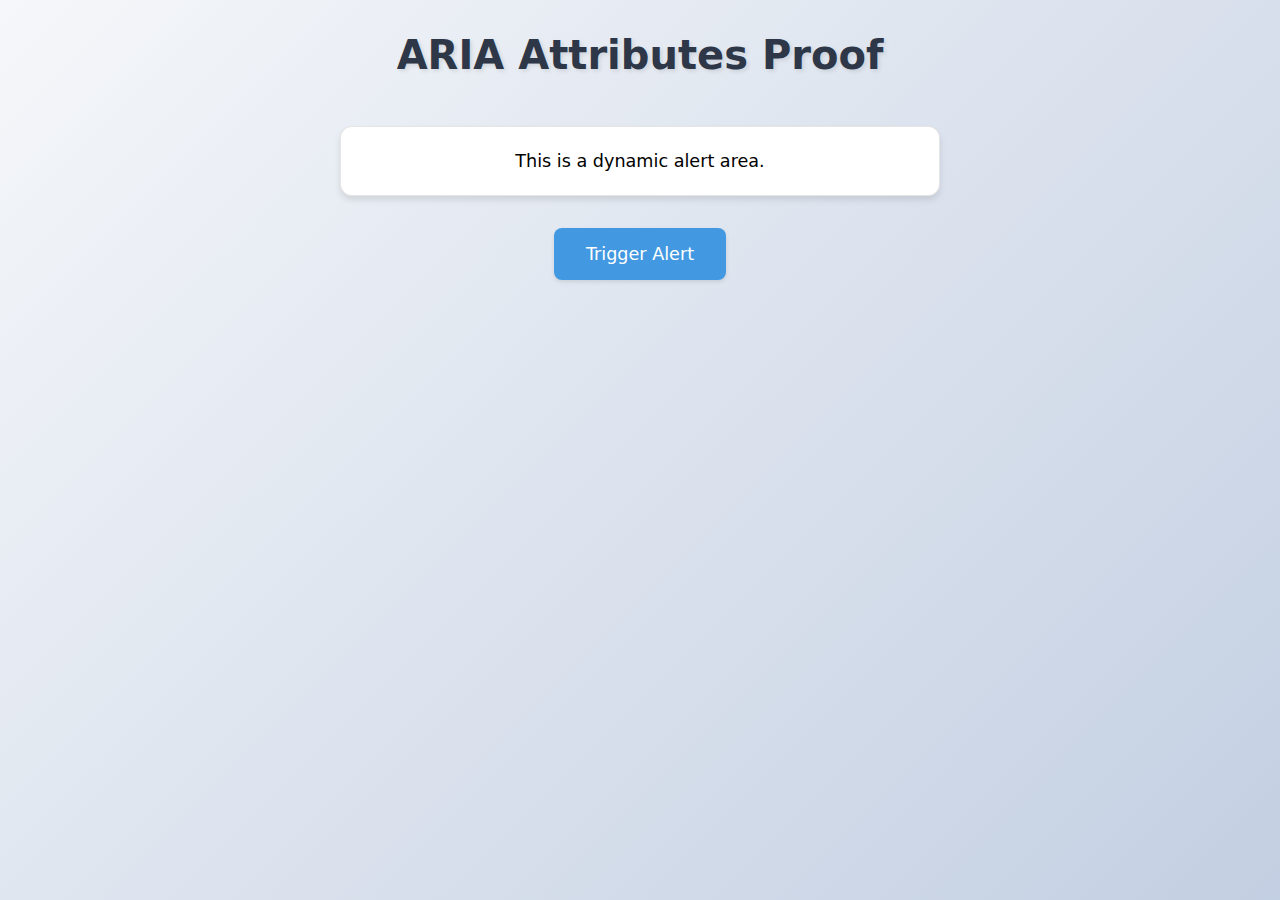
<file: Final_exam_WCT/index.html>
<!DOCTYPE html>
<html lang="en">
<head>
    <meta charset="UTF-8">
    <meta name="viewport" content="width=device-width, initial-scale=1.0">
    <title>ARIA Attributes Demo</title>
    <style>
        * {
            margin: 0;
            padding: 0;
            box-sizing: border-box;
            font-family: 'Segoe UI', system-ui, -apple-system, sans-serif;
        }

        body {
            min-height: 100vh;
            background: linear-gradient(135deg, #f5f7fa 0%, #c3cfe2 100%);
            padding: 2rem;
            display: flex;
            flex-direction: column;
            align-items: center;
            gap: 2rem;
        }

        h1 {
            color: #2d3748;
            text-align: center;
            font-size: 2.5rem;
            margin-bottom: 1rem;
            text-shadow: 2px 2px 4px rgba(0,0,0,0.1);
        }

        #example {
            background: white;
            padding: 1.5rem;
            border-radius: 12px;
            box-shadow: 0 4px 6px rgba(0,0,0,0.1);
            width: 100%;
            max-width: 600px;
            text-align: center;
            font-size: 1.1rem;
            transition: all 0.3s ease;
            border: 1px solid rgba(0,0,0,0.1);
        }

        #example.alert-active {
            background: #4299e1;
            color: white;
            transform: scale(1.02);
        }

        #updateAlert {
            padding: 1rem 2rem;
            font-size: 1.1rem;
            background: #4299e1;
            color: white;
            border: none;
            border-radius: 8px;
            cursor: pointer;
            transition: all 0.3s ease;
            box-shadow: 0 2px 4px rgba(0,0,0,0.1);
        }

        #updateAlert:hover {
            background: #3182ce;
            transform: translateY(-2px);
            box-shadow: 0 4px 6px rgba(0,0,0,0.2);
        }

        #updateAlert:active {
            transform: translateY(0);
        }

        /* Responsive Design */
        @media (max-width: 768px) {
            body {
                padding: 1rem;
            }

            h1 {
                font-size: 2rem;
            }

            #example {
                padding: 1rem;
                font-size: 1rem;
            }

            #updateAlert {
                padding: 0.8rem 1.6rem;
                font-size: 1rem;
            }
        }

        @media (max-width: 480px) {
            h1 {
                font-size: 1.5rem;
            }

            #example {
                padding: 0.8rem;
            }
        }
    </style>
</head>
<body>
    <h1>ARIA Attributes Proof</h1>

    <div id="example" role="alert" aria-live="assertive" aria-label="Important Alert">
        This is a dynamic alert area.
    </div>

    <button id="updateAlert">Trigger Alert</button>

    <script>
        const alertDiv = document.getElementById('example');
        const button = document.getElementById('updateAlert');

        button.addEventListener('click', () => {
            alertDiv.textContent = 'Update to full name: Phon Ramy';
            alertDiv.classList.add('alert-active');
            
            // Remove the active class after animation
            setTimeout(() => {
                alertDiv.classList.remove('alert-active');
            }, 2000);
        });
    </script>
</body>
</html>
</file>
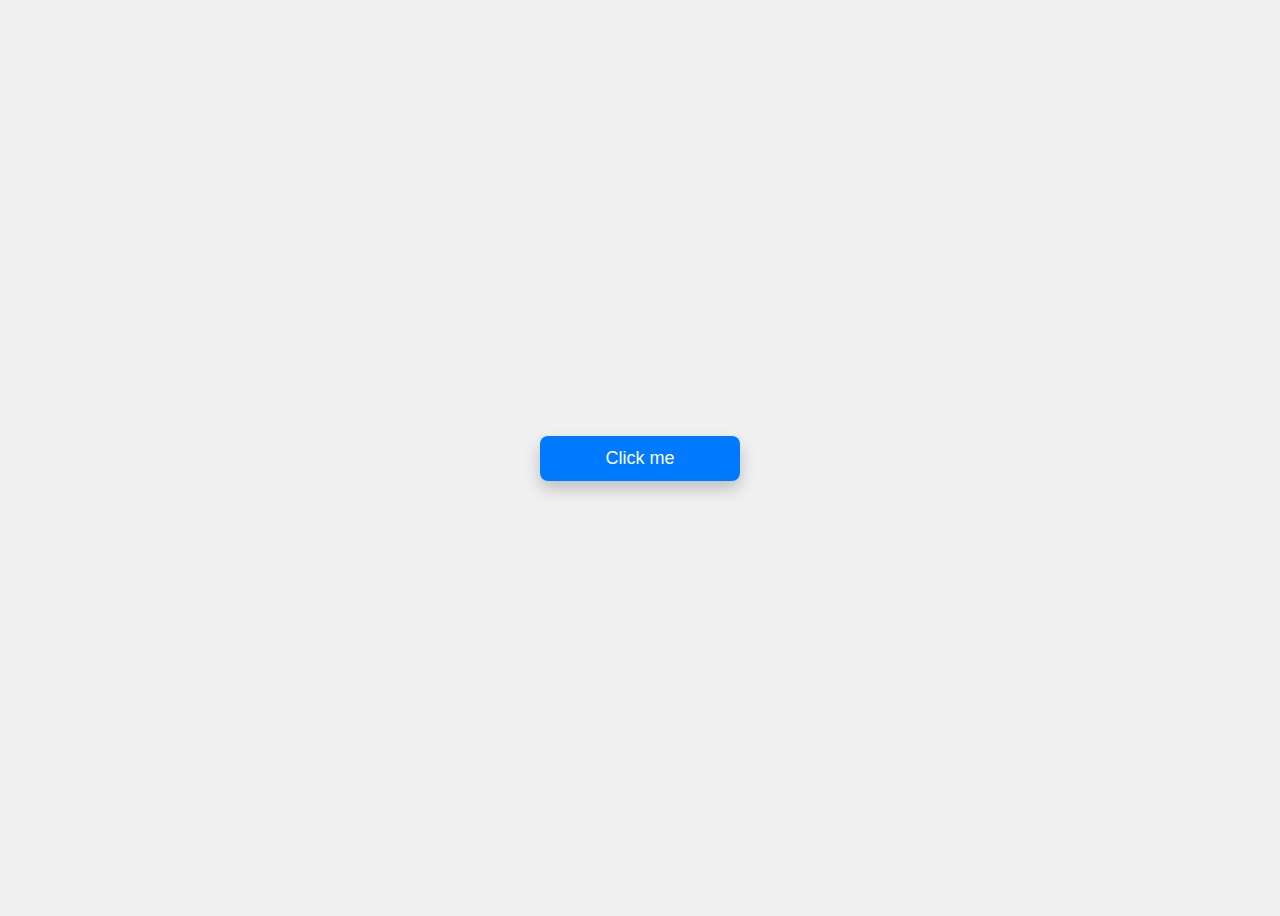
<file: JavaScript/index.html>
<!DOCTYPE html>
<html lang="en">
<head>
    <meta charset="UTF-8">
    <meta name="viewport" content="width=device-width, initial-scale=1.0">
    <link rel="stylesheet" href="./src/css/style.css">
    <title>Button animation</title>
</head>
<body>
    <script src="./src/index.js"></script>
</body>
</html>
</file>
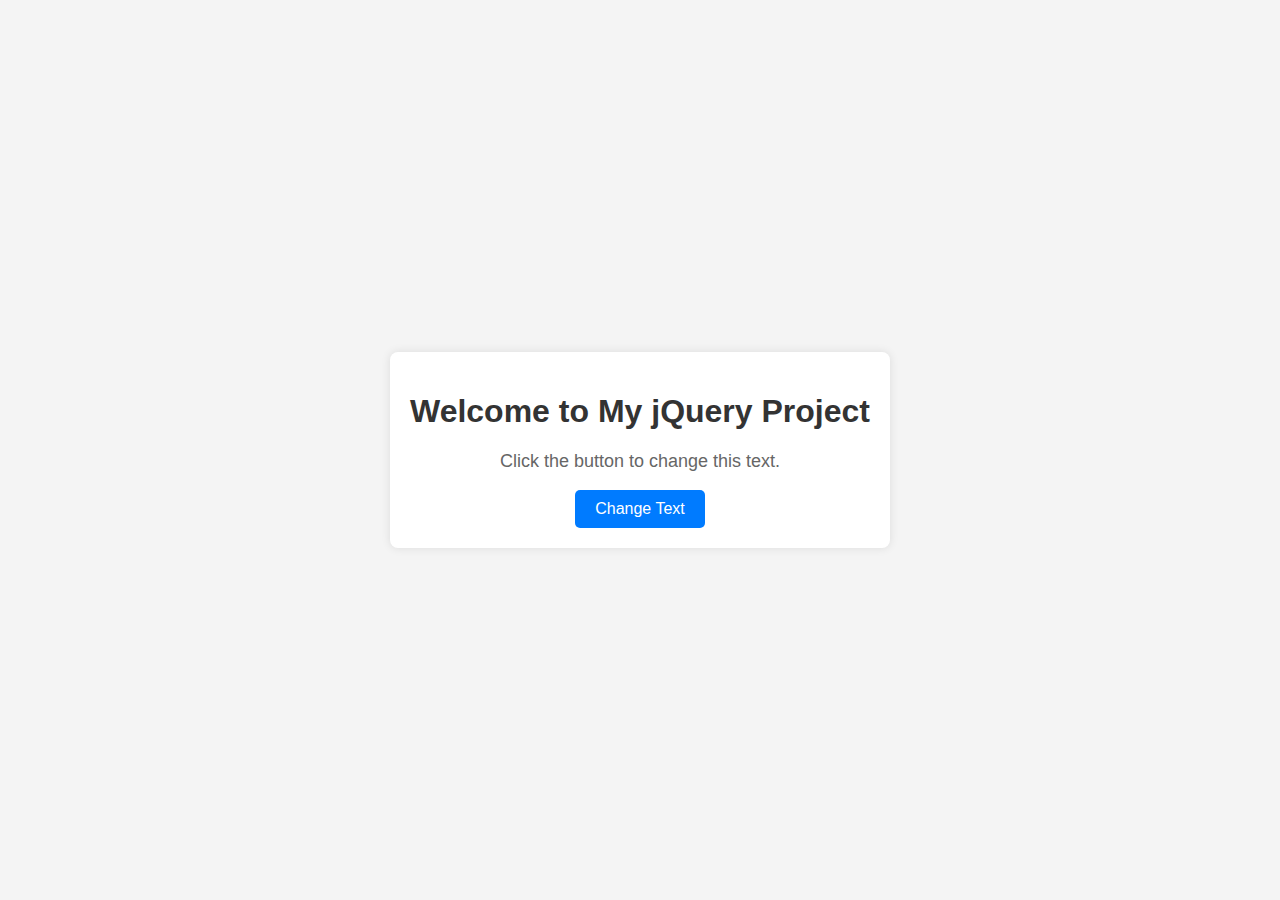
<file: my-jquery-project/index.html>
<!DOCTYPE html>
<html lang="en">
<head>
    <meta charset="UTF-8">
    <meta name="viewport" content="width=device-width, initial-scale=1.0">
    <title>My jQuery Project</title>
    <link rel="stylesheet" href="styles/styles.css">
</head>
<body>
    <div class="container">
        <h1>Welcome to My jQuery Project</h1>
        <p id="text">Click the button to change this text.</p>
        <button id="changeTextBtn">Change Text</button>
    </div>

    <!-- jQuery Library (CDN or local) -->
    <script src="https://code.jquery.com/jquery-3.6.0.min.js"></script>
    <!-- <script src="scripts/jquery-3.6.0.min.js"></script> -->
    <!-- Custom Script -->
    <script src="scripts/script.js"></script>
</body>
</html>
</file>
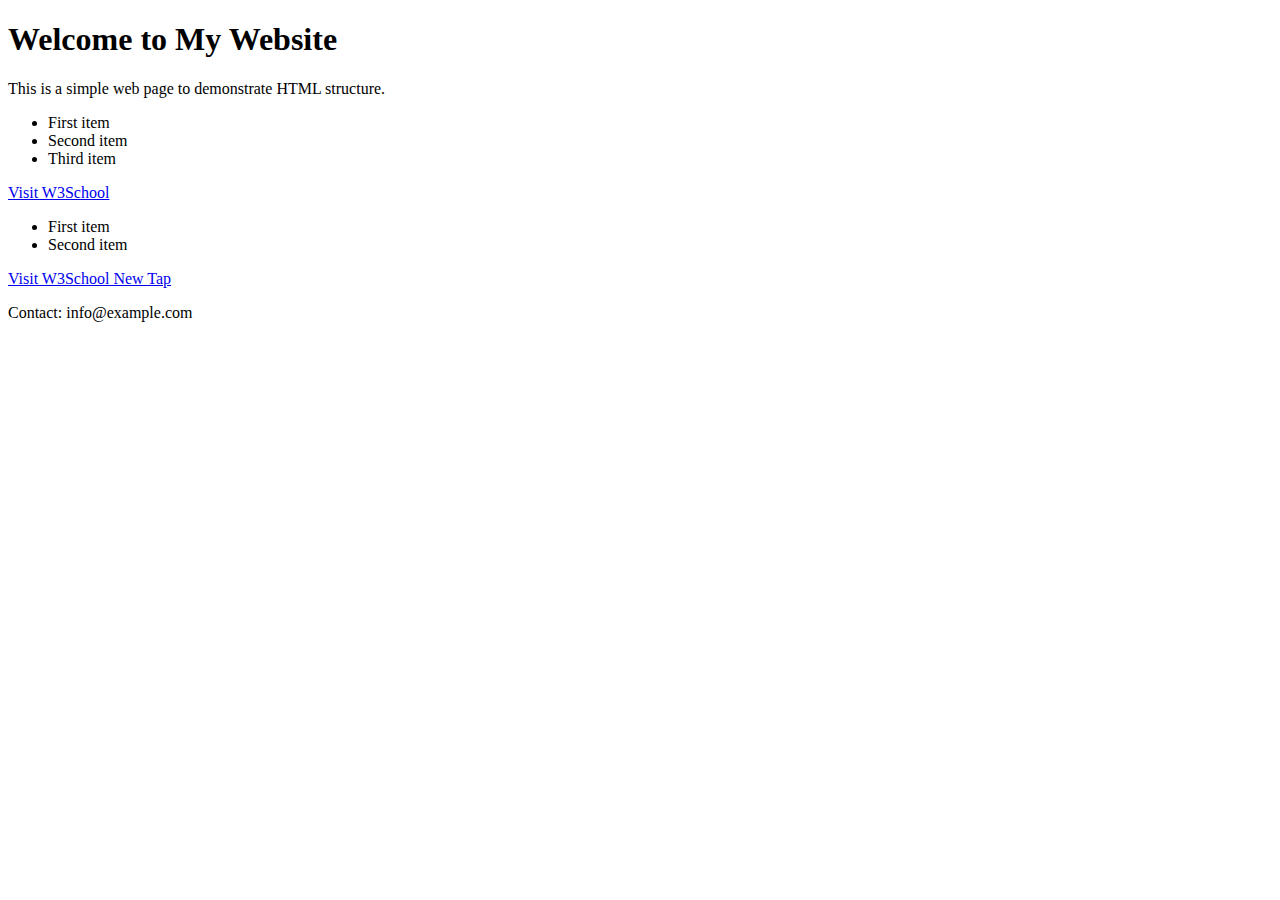
<file: Day4/task1 - Multimedia Embedding/index.html>
<!DOCTYPE html>
<html lang="en">
<head>
    <meta charset="UTF-8"/>
    <meta name="viewport" content="width=device-width, initial-scale=1.0"/>
    <title>Basic Web : Google's Generative AI for real-time chat interactions</title>
</head>
<body>
<header>
    <h1>Welcome to My Website</h1>
</header>
<section>
    <p>This is a simple web page to demonstrate HTML structure.</p>
    <ul>
        <li>First item</li>
        <li>Second item</li>
        <li>Third item</li>
    </ul>
    <a href="https://www.w3schools.com/html/default.asp" >Visit W3School</a>
    <ul>
        <li>First item</li>
        <li>Second item</li>
    </ul>
    <a href="https://www.w3schools.com/html/default.asp" target="_blank">Visit W3School New Tap</a>
</section>
<footer>
    <p>Contact: info@example.com</p>
</footer>
</body>
</html>
</file>
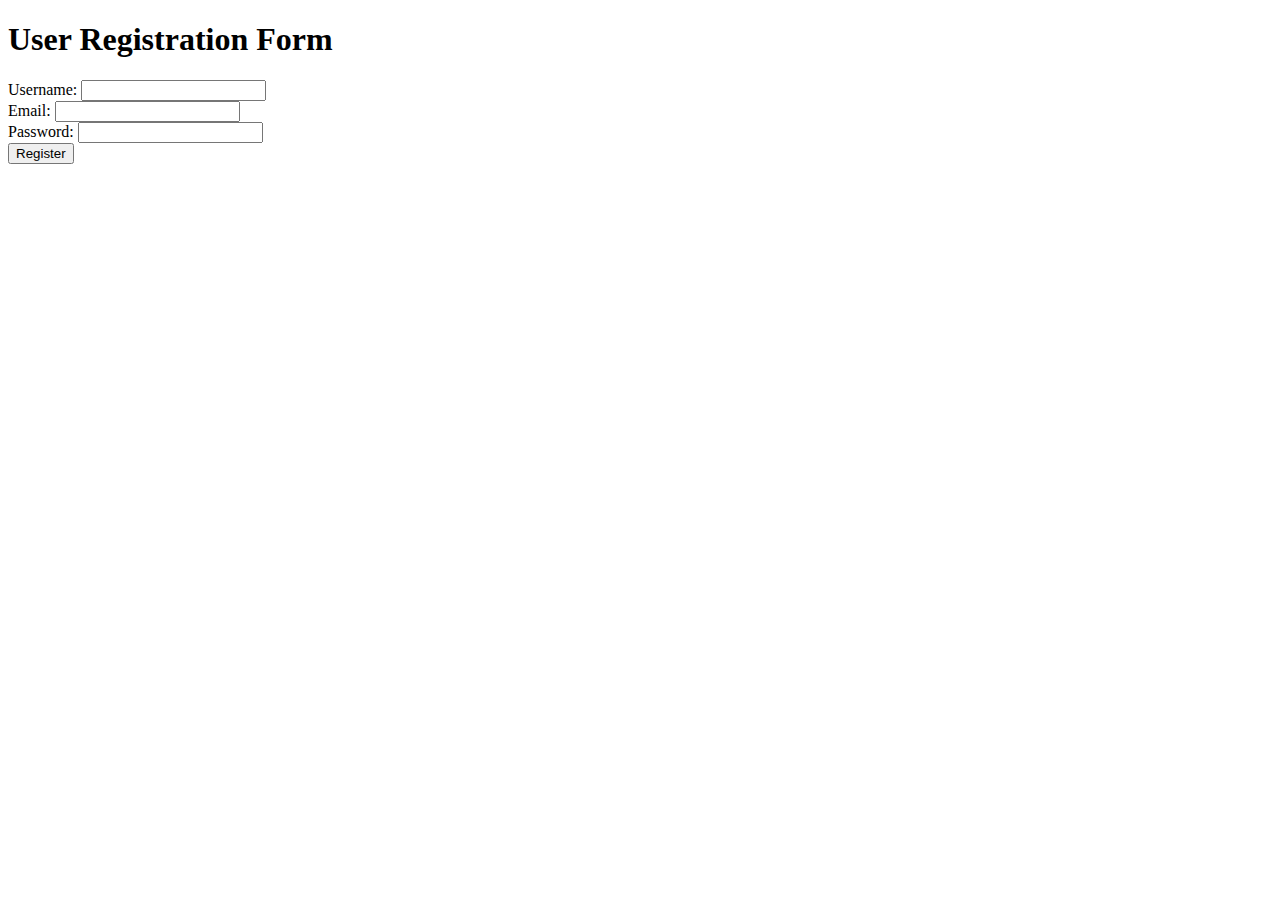
<file: Day4/task3 - Form Creation/index.html>
<!DOCTYPE html>
<html lang="en">
<head>
    <meta charset="UTF-8"/>
    <meta name="viewport" content="width=device-width, initial-scale=1.0"/>
    <title>HTML Form</title>
</head>
<body>
<h1>User Registration Form</h1>
<form>
    <label for="username">Username:</label>
    <input type="text" id="username" name="username" required/><br/>

    <label for="email">Email:</label>
    <input type="email" id="email" name="email" required/><br/>

    <label for="password">Password:</label>
    <input type="password" id="password" name="password" required/><br/>

    <input type="submit" value="Register"/>
</form>
</body>
</html>
</file>
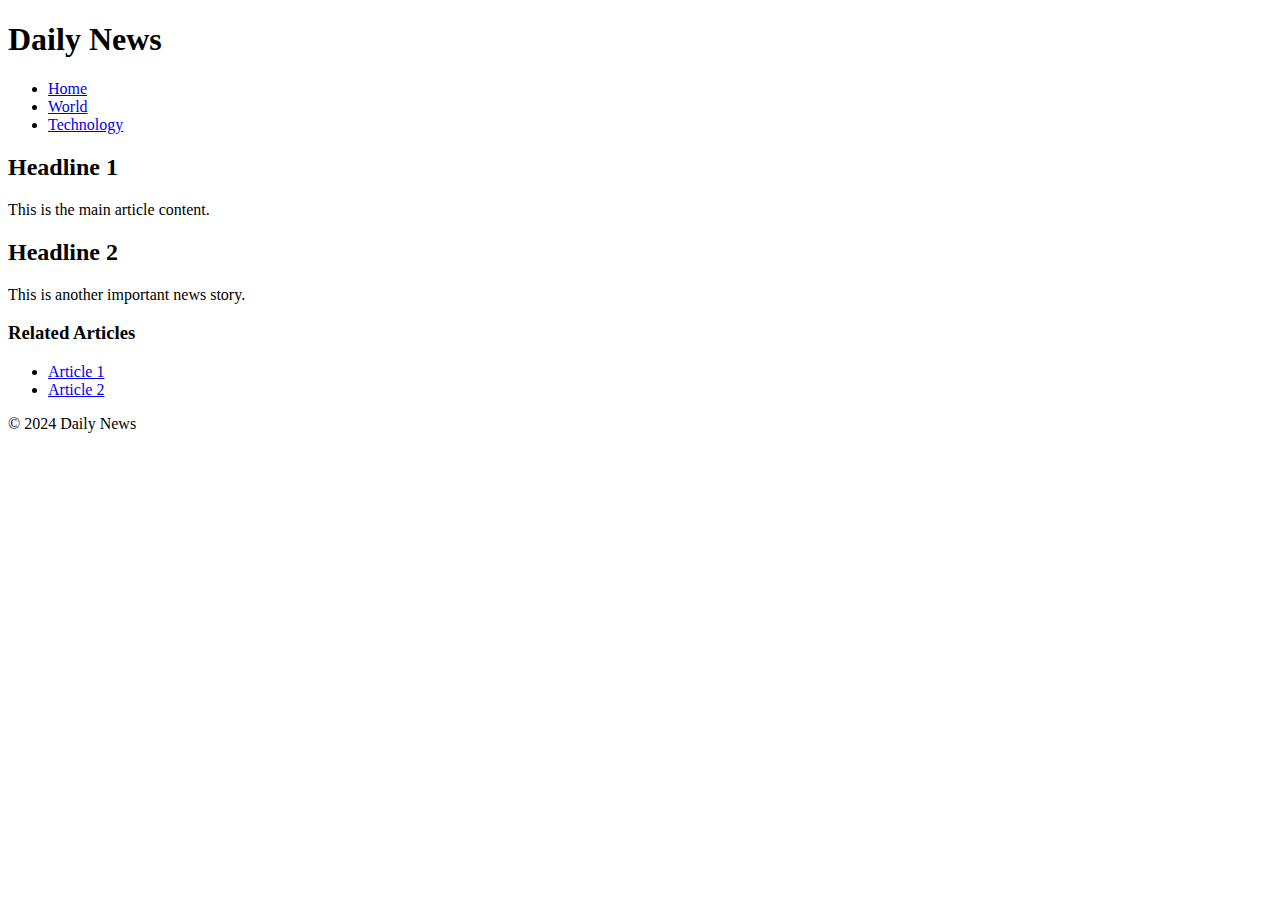
<file: Day4/task4 - Semantic Elements/index.html>
<!DOCTYPE html>
<html lang="en">
<head>
    <meta charset="UTF-8"/>
    <meta name="viewport" content="width=device-width, initial-scale=1.0"/>
    <title>News Website</title>
</head>
<body>
    <header>
        <h1>Daily News</h1>
        <nav>
            <ul>
                <li><a href="#">Home</a></li>
                <li><a href="#">World</a></li>
                <li><a href="#">Technology</a></li>
            </ul>
        </nav>
    </header>

    <main>
        <section>
            <article>
                <h2>Headline 1</h2>
                <p>This is the main article content.</p>
            </article>

            <article>
                <h2>Headline 2</h2>
                <p>This is another important news story.</p>
            </article>
        </section>

        <aside>
            <h3>Related Articles</h3>
            <ul>
                <li><a href="#">Article 1</a></li>
                <li><a href="#">Article 2</a></li>
            </ul>
        </aside>
    </main>

    <footer>
        <p>© 2024 Daily News</p>
    </footer>
</body>
</html>
</file>
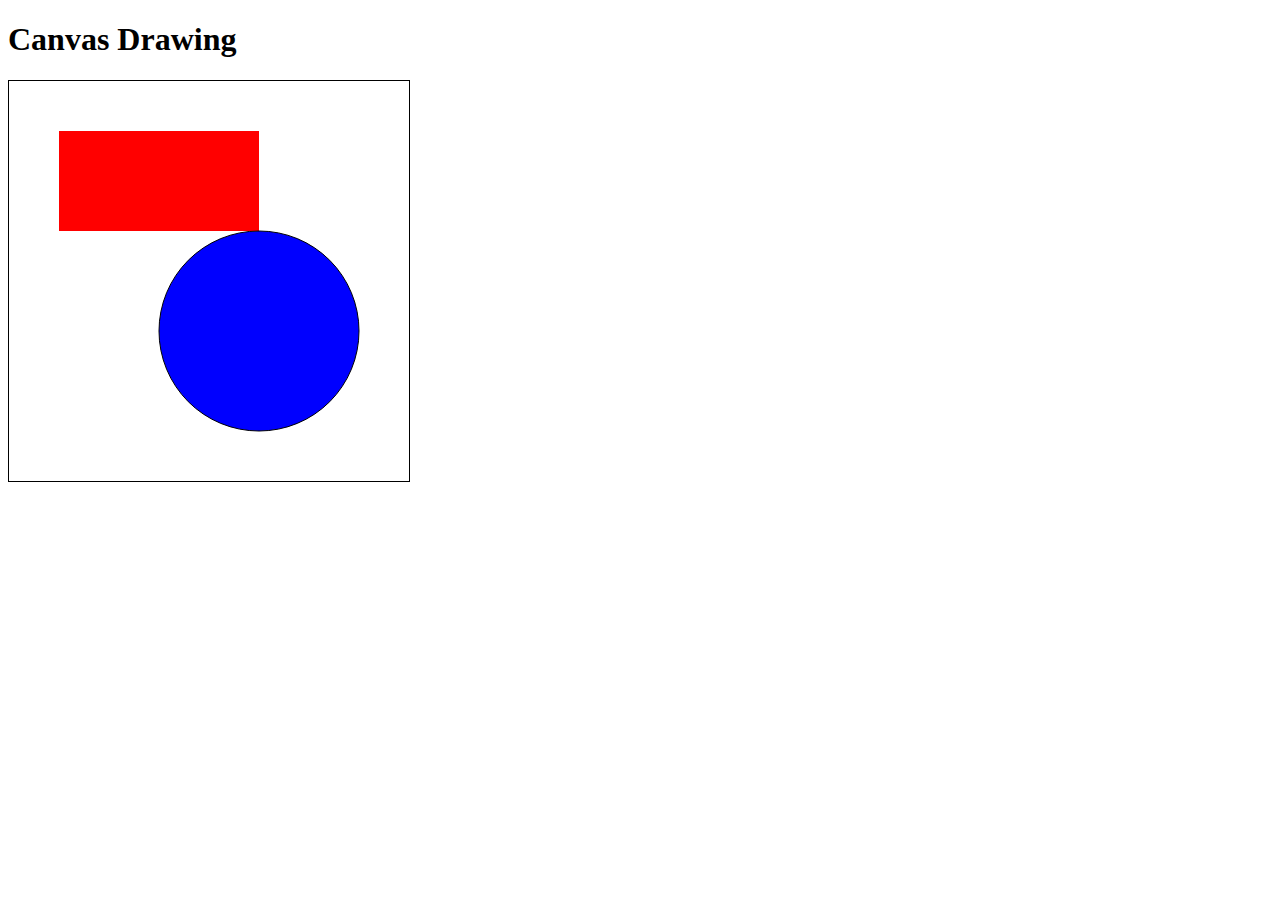
<file: Day4/task5 - Canvas Drawing/index.html>
<!DOCTYPE html>
<html lang="en">
<head>
    <meta charset="UTF-8"/>
    <meta name="viewport" content="width=device-width, initial-scale=1.0"/>
    <title>Canvas Drawing</title>
</head>
<body>
<h1>Canvas Drawing</h1>
<canvas id="myCanvas" width="400" height="400" style="border:1px solid #000000;"></canvas>

<script>
    var canvas = document.getElementById("myCanvas");
    var ctx = canvas.getContext("2d");

    // Draw a rectangle
    ctx.fillStyle = "red";
    ctx.fillRect(50, 50, 200, 100);

    // Draw a circle
    ctx.beginPath();
    ctx.arc(250, 250, 100, 0, 2 * Math.PI);
    ctx.fillStyle = "blue";
    ctx.fill();
    ctx.stroke();
</script>
</body>
</html>
</file>
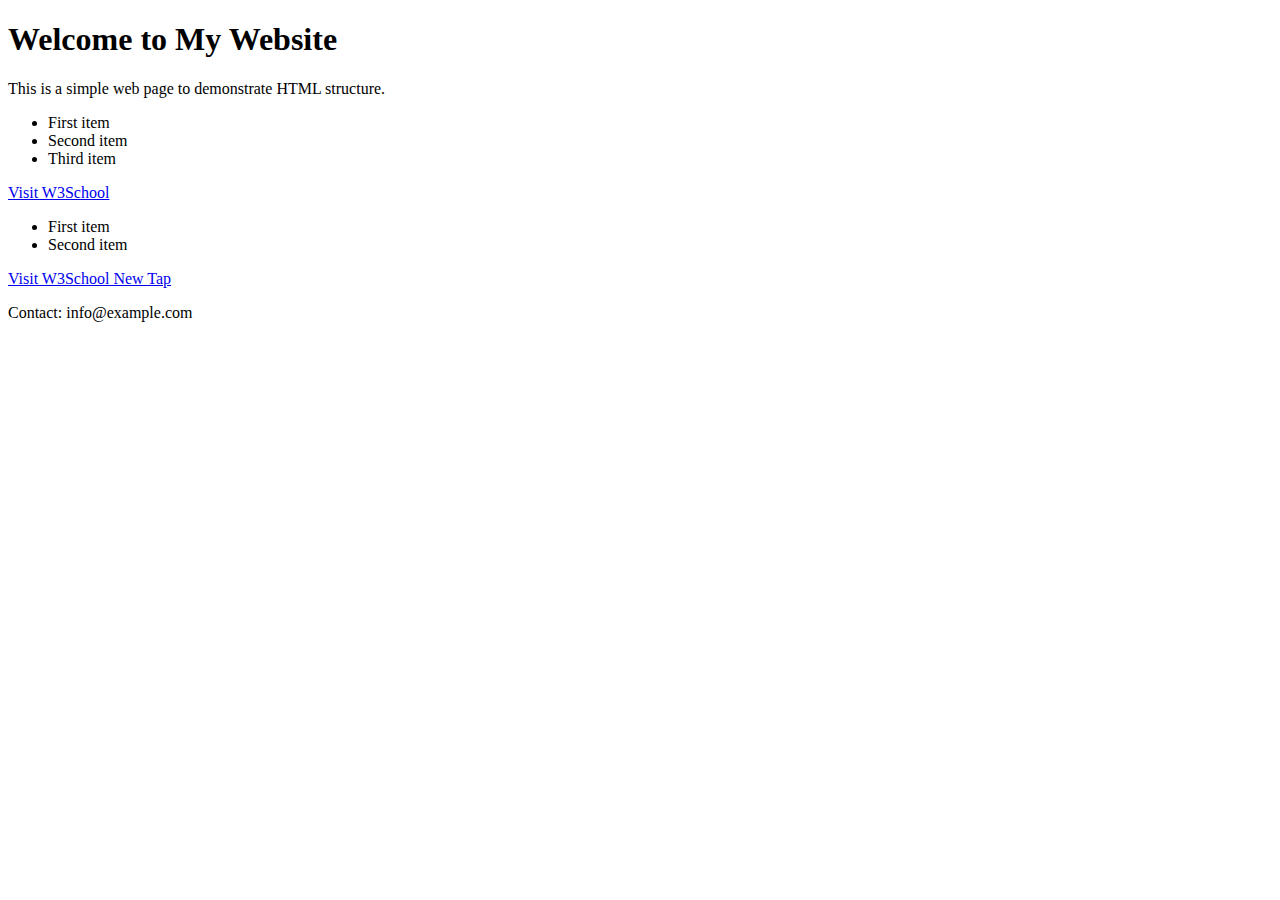
<file: Day5/task1 - CSS II/index.html>
<!DOCTYPE html>
<html lang="en">
<head>
    <meta charset="UTF-8"/>
    <meta name="viewport" content="width=device-width, initial-scale=1.0"/>
    <title>Basic Web Page</title>
</head>
<body>
<header>
    <h1>Welcome to My Website</h1>
</header>
<section>
    <p>This is a simple web page to demonstrate HTML structure.</p>
    <ul>
        <li>First item</li>
        <li>Second item</li>
        <li>Third item</li>
    </ul>
    <a href="https://www.w3schools.com/html/default.asp" >Visit W3School</a>
    <ul>
        <li>First item</li>
        <li>Second item</li>
    </ul>
    <a href="https://www.w3schools.com/html/default.asp" target="_blank">Visit W3School New Tap</a>
</section>
<footer>
    <p>Contact: info@example.com</p>
</footer>
</body>
</html>
</file>
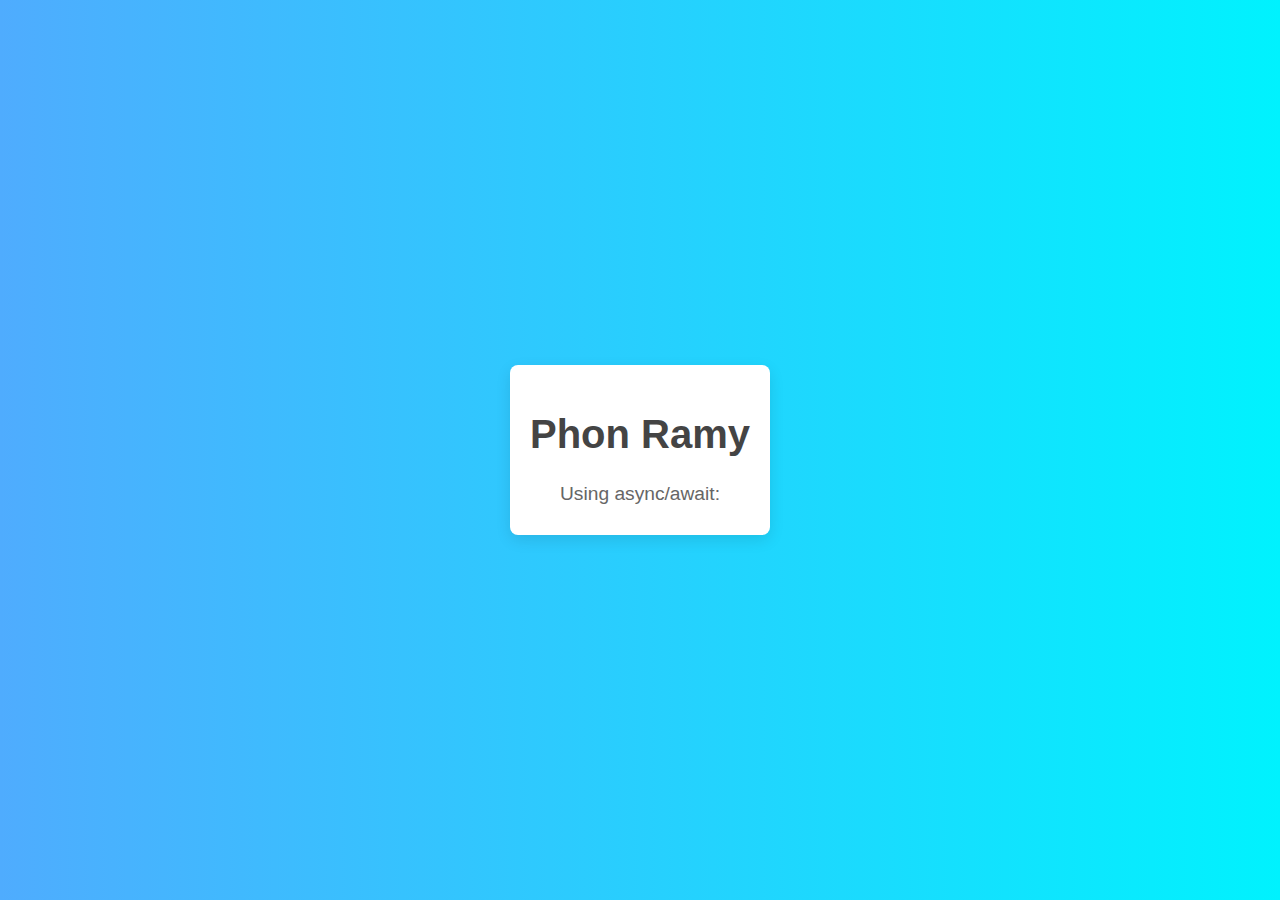
<file: Final_exam_WCT/using_async_and_await/index.html>
<!DOCTYPE html>
<html lang="en">
<head>
    <meta charset="UTF-8">
    <title>Fetch and Process Data</title>
    <style>
        /* CSS for modern and responsive design */
        body {
            background: linear-gradient(to right, #4facfe, #00f2fe);
            font-family: 'Arial', sans-serif;
            margin: 0;
            padding: 0;
            display: flex;
            justify-content: center;
            align-items: center;
            height: 100vh;
            color: #333;
        }
        .container {
            background-color: #fff;
            padding: 20px;
            border-radius: 8px;
            box-shadow: 0 5px 15px rgba(0,0,0,0.1);
            text-align: center;
        }
        h1 {
            font-size: 2.5em;
            color: #444;
        }
        p {
            font-size: 1.2em;
            color: #666;
            margin: 10px 0;
        }
    </style>
</head>
<body>
    <div class="container" id="output">
        <h1>Phon Ramy</h1>
    </div>

    <script>
        // JavaScript code with your name
        function fetchData() {
            return new Promise((resolve, reject) => {
                // Replace 'Sok Dara' with your full name
                setTimeout(() => resolve('Data fetched! Student Name: Phon Ramy'), 1000);
            });
        }

        async function fetchAndProcessData() {
            try {
                // Replace 'Sok Dara' with your full name
                const outputDiv = document.getElementById('output');
                outputDiv.innerHTML += '<p>Using async/await:</p>';
                const data = await fetchData();
                outputDiv.innerHTML += `<p>${data}</p>`;
                const processed = 'Processing data...';
                outputDiv.innerHTML += `<p>${processed}</p>`;
            } catch (error) {
                console.error('Error:', error);
            }
        }

        // Run the function when the window loads
        window.onload = fetchAndProcessData;
    </script>
</body>
</html>
</file>
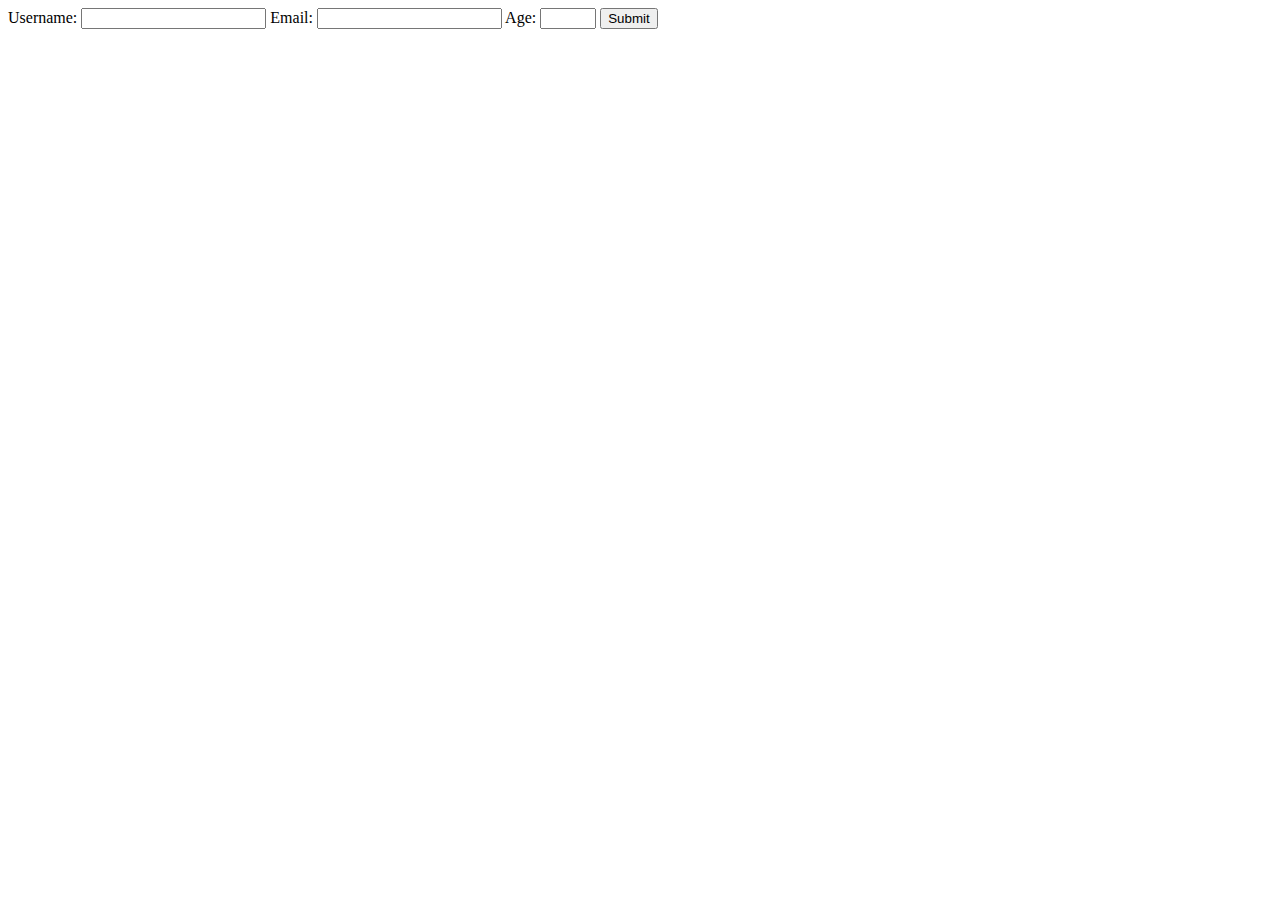
<file: Day3/1 Form and Validation in HTML5.html>
<!DOCTYPE html>
<html lang="en">
<head>
    <meta charset="UTF-8">
    <title>Form and Validation in HTML5</title>
</head>
<body>
<!--HTML5 introduced several new form input types and attributes that make form creation and validation easier without
relying on JavaScript or external libraries.-->

<form action="/submit" method="POST">
    <label for="username">Username:</label>
    <input type="text" id="username" name="username" required minlength="3" maxlength="15" pattern="[A-Za-z0-9]+">

    <label for="email">Email:</label>
    <input type="email" id="email" name="email" required>

    <label for="age">Age:</label>
    <input type="number" id="age" name="age" min="18" max="99" required>

    <input type="submit" value="Submit">
</form>

</body>
</html>
</file>
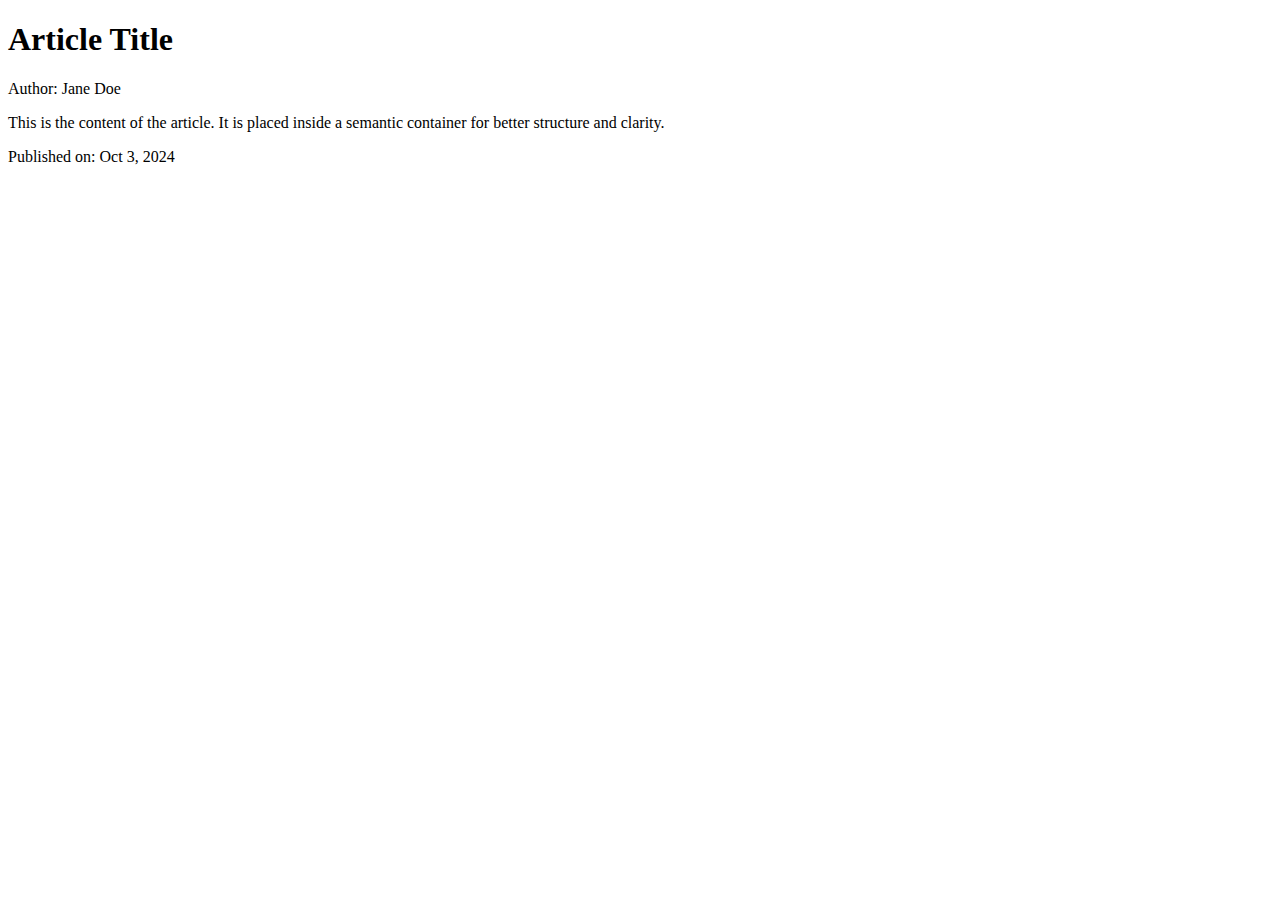
<file: Day3/2 Container in HTML5.html>
<!DOCTYPE html>
<html lang="en">
<head>
    <meta charset="UTF-8">
    <title>Container in HTML5.html</title>
</head>
<body>
<!--HTML5 introduces elements like <section>, <article>, <header>, <footer>, and <nav> which can be used as containers
for structuring content in a meaningful way.-->
<section>
    <header>
        <h1>Article Title</h1>
        <p>Author: Jane Doe</p>
    </header>
    <article>
        <p>This is the content of the article. It is placed inside a semantic container for better structure and
            clarity.</p>
    </article>
    <footer>
        <p>Published on: Oct 3, 2024</p>
    </footer>
</section>

</body>
</html>
</file>
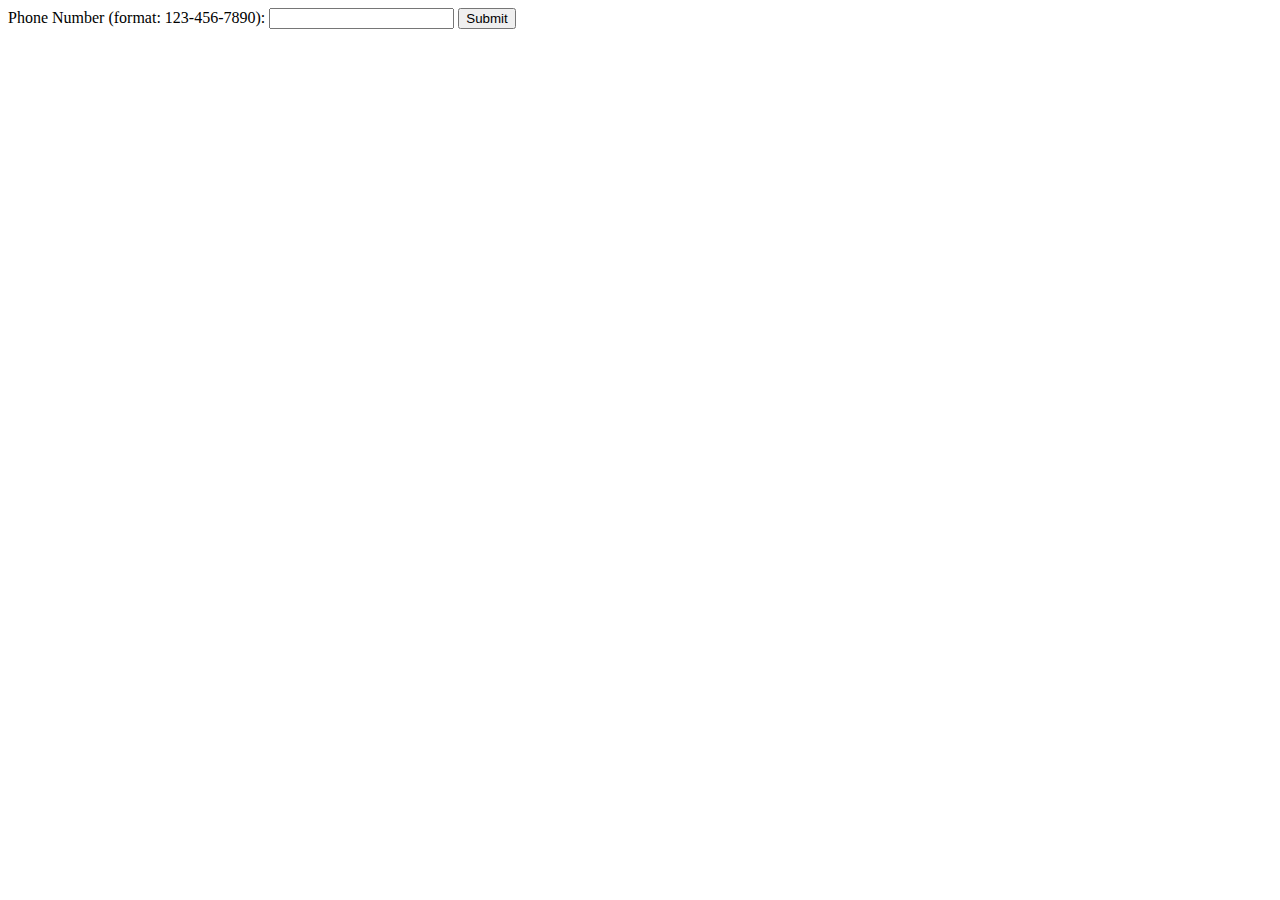
<file: Day3/3 Validation in HTML5.html>
<!DOCTYPE html>
<html lang="en">
<head>
    <meta charset="UTF-8">
    <title>Validation in HTML5</title>
</head>
<body>
<!--HTML5 handles form validation natively using input attributes. The browser provides immediate feedback if the
validation fails, often with default messages.-->
<form>
    <label for="phone">Phone Number (format: 123-456-7890):</label>
    <input type="tel" id="phone" name="phone" pattern="[0-9]{3}-[0-9]{3}-[0-9]{4}" required>

    <input type="submit" value="Submit">
</form>

</body>
</html>
</file>
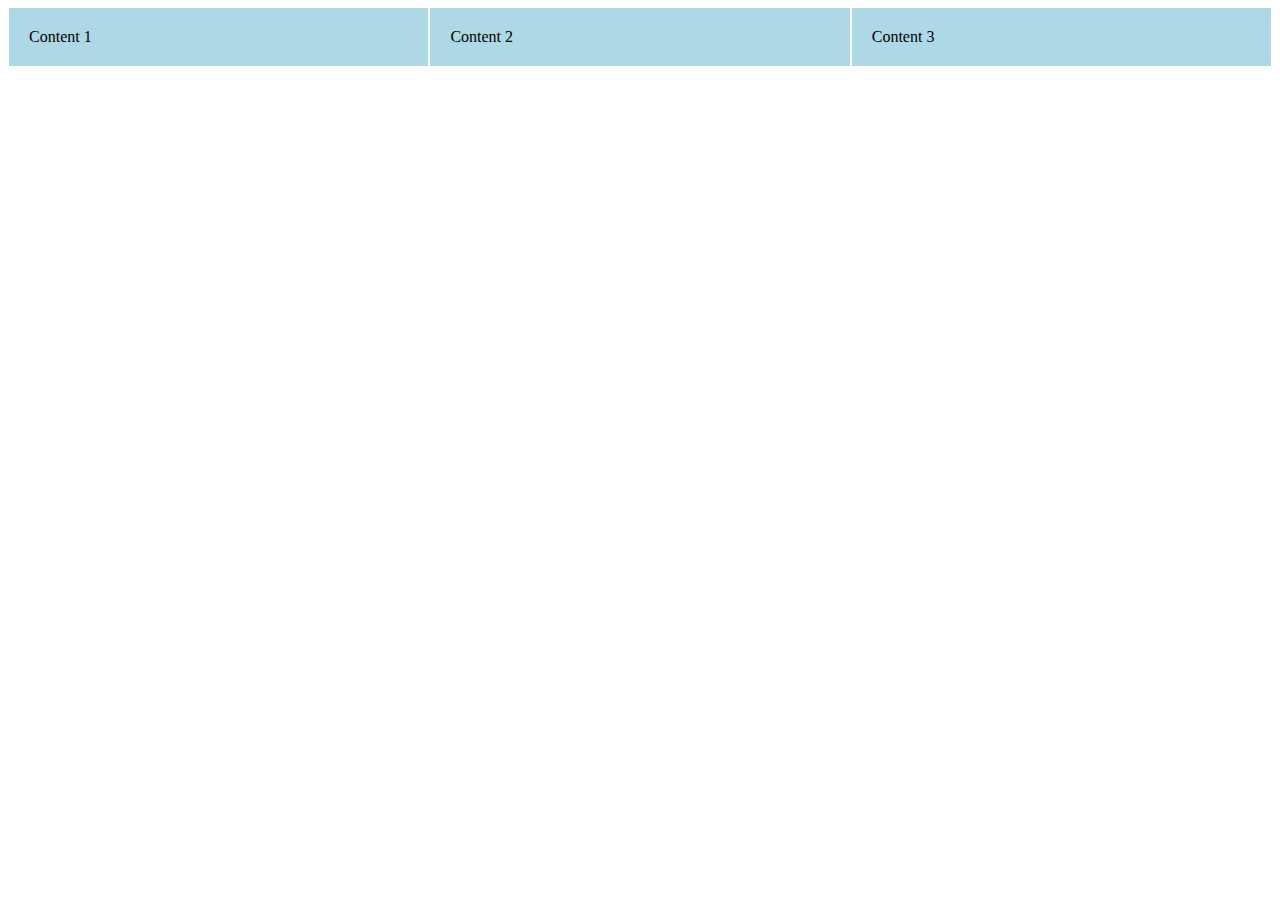
<file: Day3/4 Layout in HTML5.html>
<!DOCTYPE html>
<html lang="en">
<head>
    <meta charset="UTF-8">
    <title>Layout in HTML5</title>

    <style>
        .container {
            display: flex;
            justify-content: space-around;
        }

        .box {
            width: 30%;
            padding: 20px;
            background-color: lightblue;
        }
    </style>

</head>
<body>
<section class="container">
    <div class="box">Content 1</div>
    <div class="box">Content 2</div>
    <div class="box">Content 3</div>
</section>
</body>
</html>
</file>
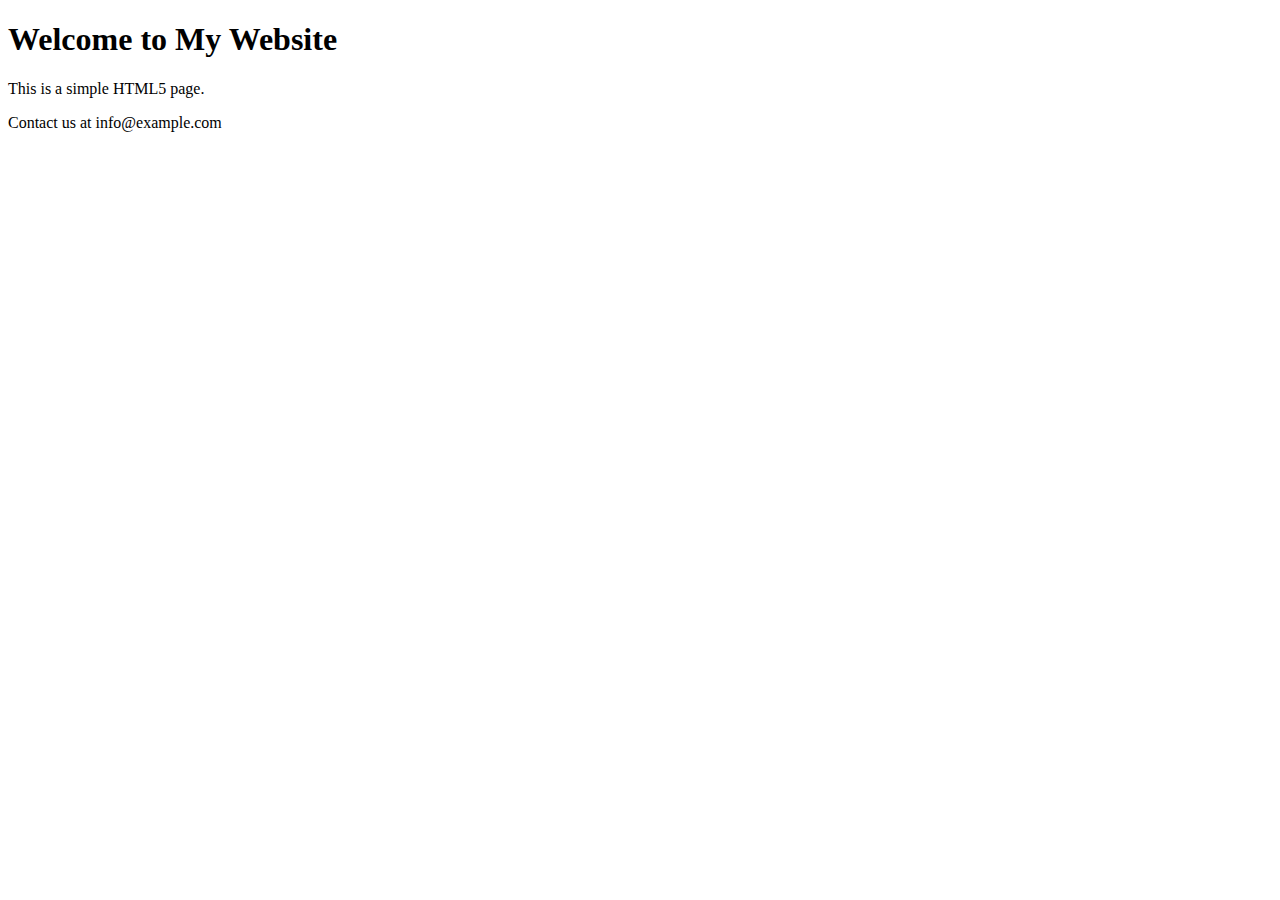
<file: Day3/5 HTML5 Validator.html>
<!DOCTYPE html>
<html lang="en">
<head>
    <meta charset="UTF-8">
    <meta name="viewport" content="width=device-width, initial-scale=1.0">
    <title>HTML5 Validator</title>
</head>
<body>
<!--The W3C HTML Validator can be used to validate HTML5 documents to ensure that they follow the HTML5 specification.-->
<header>
    <h1>Welcome to My Website</h1>
</header>
<main>
    <article>
        <p>This is a simple HTML5 page.</p>
    </article>
</main>
<footer>
    <p>Contact us at info@example.com</p>
</footer>
</body>
</html>
</file>
<file: my-jquery-project/styles/styles.css>
body {
    font-family: Arial, sans-serif;
    background-color: #f4f4f4;
    display: flex;
    justify-content: center;
    align-items: center;
    height: 100vh;
    margin: 0;
}

.container {
    text-align: center;
    background-color: #fff;
    padding: 20px;
    border-radius: 8px;
    box-shadow: 0 0 10px rgba(0, 0, 0, 0.1);
}

h1 {
    color: #333;
}

p {
    font-size: 18px;
    color: #666;
}

button {
    background-color: #007bff;
    color: #fff;
    border: none;
    padding: 10px 20px;
    font-size: 16px;
    border-radius: 5px;
    cursor: pointer;
    transition: background-color 0.3s ease;
}

button:hover {
    background-color: #0056b3;
}
</file>
<file: JavaScript/src/css/style.css>
body {
    display: flex;
    justify-content: center;
    align-items: center;
    height: 100vh;
    background-color: #f0f0f0;
}

.animated-button {
    background-color: #007bff;
    border: none;
    color: white;
    padding: 12px 24px;
    font-size: clamp(14px, 2vw, 18px);
    border-radius: 8px;
    cursor: pointer;
    transition: transform 0.2s ease, background 0.2s ease, box-shadow 0.3s;
    box-shadow: 0 8px 16px rgba(0,0,0,0.2);
    /* Added for responsiveness */
    width: 200px;
    max-width: 80%;
}

.animated-button:hover {
    transform: scale(1.05);
    background-color: #0056b3;
    box-shadow: 0 12px 24px rgba(0,0,0,0.3), 0 0 15px rgba(255, 255, 255, 0.5); /* Lighting effect */
}

.animated-button:active {
    transform: scale(0.95);
    box-shadow: 0 4px 8px rgba(0,0,0,0.2);
}

@keyframes ripple {
    from {
        box-shadow: 0 0 0 0 rgba(255, 255, 255, 0.7);
    }
    to {
        box-shadow: 0 0 0 10px rgba(255, 255, 255, 0);
    }
}

.animated-button.ripple-effect:active {
    animation: ripple 0.6s linear;
}

/* Responsive adjustments */
@media (max-width: 600px) {
    .animated-button {
        padding: 10px 20px;
        font-size: clamp(12px, 3vw, 16px);
        width: 150px;
    }
}
</file>
